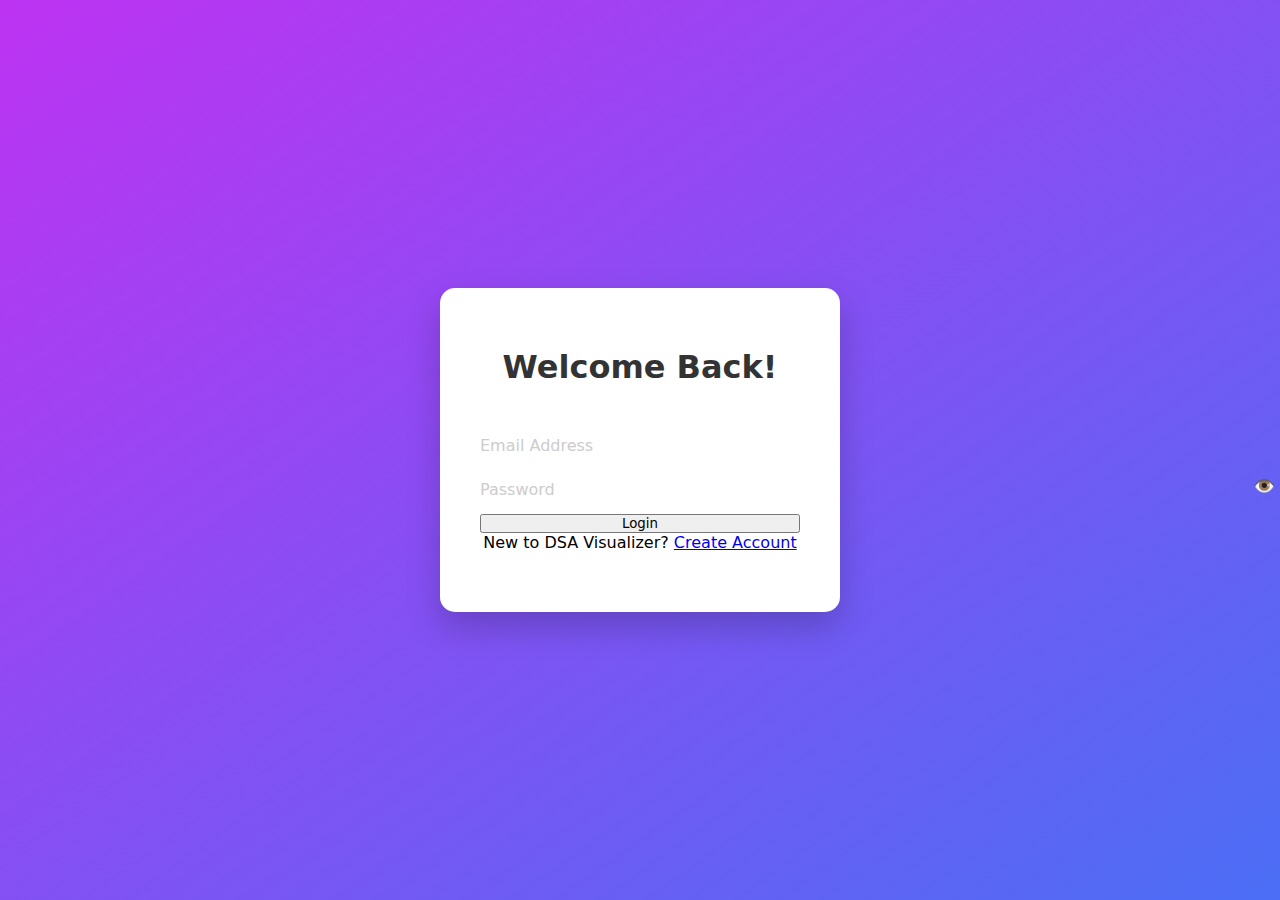
<file: index.html>
<!DOCTYPE html>
<html>
<head>
  <meta charset="UTF-8" />
  <title>Redirecting…</title>
  <script>
    // Change this to login.html or any other page you want as the homepage
    window.location.href = "login.html";
  </script>
</head>
<body>
  <p>Redirecting to dashboard… <a href="login.html">Click here if not redirected</a></p>
</body>
</html>
</file>
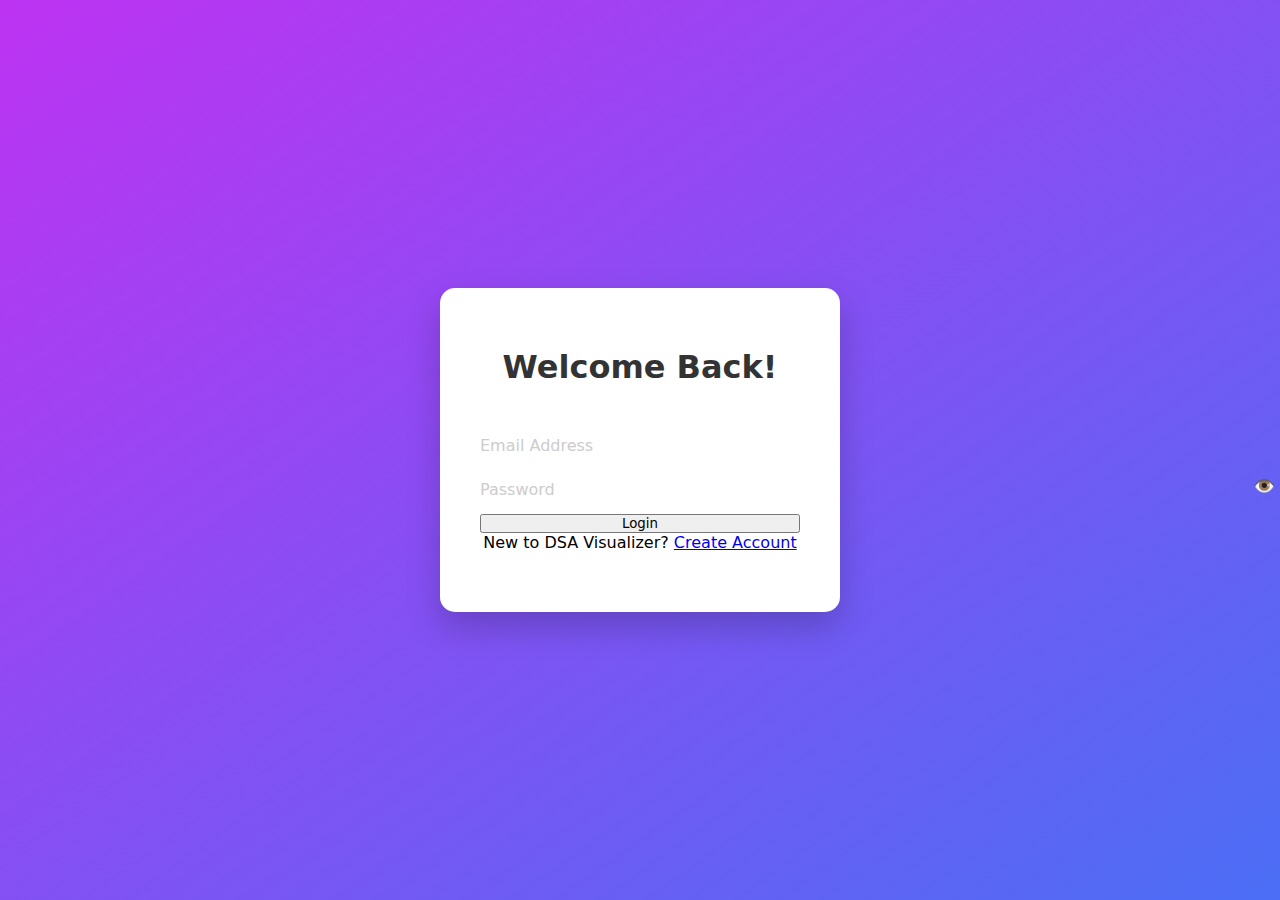
<file: login.html>
<!DOCTYPE html>
<html lang="en">
<head>
    <meta charset="UTF-8">
    <meta name="viewport" content="width=device-width, initial-scale=1.0">
    <title>Login & Register - DSA Visualizer</title>
    <link rel="stylesheet" href="login.css">
</head>
<body>
    <div class="container">
        <!-- LOGIN FORM -->
        <form id="loginForm" class="form active">
            <h2>Welcome Back!</h2>
            
            <div class="input-group">
                <input type="email" id="loginEmail" placeholder="Email Address" required>
                <button type="button" class="toggle-password" data-target="loginEmail" style="display: none;">📧</button>
            </div>
            <small class="error" id="loginEmailError"></small>
            
            <div class="input-group">
                <input type="password" id="loginPassword" placeholder="Password" required minlength="6">
                <button type="button" class="toggle-password" data-target="loginPassword">👁️</button>
            </div>
            <small class="error" id="loginPasswordError"></small>
            
            <button type="submit">Login</button>
            <p>New to DSA Visualizer? <a href="#" id="showRegister">Create Account</a></p>
        </form>
        
        <!-- REGISTER FORM -->
        <form id="registerForm" class="form">
            <h2>Create Account</h2>
            
            <div class="input-group">
                <input type="text" id="regName" placeholder="Full Name" required minlength="3">
            </div>
            <small class="error" id="regNameError"></small>
            
            <div class="input-group">
                <input type="email" id="regEmail" placeholder="Email Address" required>
            </div>
            <small class="error" id="regEmailError"></small>
            
            <div class="input-group">
                <input type="text" id="regCNIC" placeholder="CNIC (12345-1234567-1)" required>
            </div>
            <small class="error" id="regCNICError"></small>
            
            <div class="input-group">
                <input type="text" id="regPhone" placeholder="Phone (03xx-xxxxxxx)" required>
            </div>
            <small class="error" id="regPhoneError"></small>
            
            <div class="input-group">
                <input type="date" id="regDOB" required>
                <small style="display: block; margin-top: 5px; color: #666; font-size: 12px;">You must be at least 13 years old</small>
            </div>
            <small class="error" id="regDOBError"></small>
            
            <div class="input-group">
                <input type="password" id="regPassword" placeholder="Password (min 6 characters)" required minlength="6">
                <button type="button" class="toggle-password" data-target="regPassword">👁️</button>
            </div>
            <small class="error" id="regPasswordError"></small>
            
            <div class="input-group">
                <input type="password" id="regConfirmPassword" placeholder="Confirm Password" required minlength="6">
                <button type="button" class="toggle-password" data-target="regConfirmPassword">👁️</button>
            </div>
            <small class="error" id="regConfirmPasswordError"></small>
            
            <button type="submit">Create Account</button>
            <p>Already have an account? <a href="#" id="showLogin">Login Here</a></p>
        </form>
    </div>
    
    <script src="login.js"></script>
</body>
</html>
<!-- yu -->
</file>
<file: login.css>
* {
    box-sizing: border-box;
    font-family: "Poppins", "Inter", system-ui, sans-serif;
    margin: 0;
    padding: 0;
}

body {
    background: linear-gradient(to bottom right, #bd33f2, #4b6ef5);
    display: flex;
    justify-content: center;
    align-items: center;
    min-height: 100vh;
    padding: 20px;
}

.container {
    background: #fff;
    padding: 60px 40px;
    border-radius: 15px;
    width: 400px;
    max-width: 100%;
    box-shadow: 0 15px 35px rgba(0, 0, 0, 0.2);
    text-align: center;
}

h2 {
    font-size: 32px;
    font-weight: 700;
    margin-bottom: 40px;
    color: #333;
}

.form {
    display: none;
    flex-direction: column;
}

.form.active {
    display: flex;
    animation: fadeIn 0.4s ease;
}

@keyframes fadeIn {
    from {
        opacity: 0;
        transform: translateY(10px);
    }

    to {
        opacity: 1;
        transform: translateY(0);
    }
}

.field-container {
    text-align: left;
    margin-bottom: 25px;
}

.field-label {
    display: block;
    font-size: 14px;
    font-weight: 500;
    color: #555;
    margin-bottom: 8px;
}

.input-with-icon {
    position: relative;
    border-bottom: 2px solid #e6e6e6;
    display: flex;
    align-items: center;
    padding: 5px 0;
    transition: border-color 0.3s;
}

.input-with-icon:focus-within {
    border-color: #bd33f2;
}

.icon {
    font-size: 18px;
    color: #999;
    margin-right: 15px;
}

input {
    border: none;
    outline: none;
    width: 100%;
    font-size: 16px;
    color: #333;
    padding: 10px 0;
    background: transparent;
}

input::placeholder {
    color: #ccc;
}

/* Hide default file input look */
input[type="file"] {
    font-size: 13px;
    color: #777;
}

.toggle-password {
    background: none;
    border: none;
    cursor: pointer;
    font-size: 18px;
    color: #999;
    padding: 5px;
    position: absolute;
    right: 0;
}

.forgot-password {
    text-align: right;
    margin-bottom: 30px;
}

.forgot-password a {
    font-size: 13px;
    color: #999;
    text-decoration: none;
}

.checkbox-container {
    display: flex;
    align-items: center;
    gap: 6px;
    margin: 15px 0;
    text-align: left;
}

.checkbox-container input[type="checkbox"] {
    width: 15px;
    height: 15px;
    margin: 0;
    cursor: pointer;
}

.checkbox-container label {
    font-size: 14px;
    color: #555;
    cursor: pointer;
    white-space: nowrap;
    user-select: none;
    line-height: 1;
}

.checkbox-container+.error {
    margin-top: -10px;
    margin-bottom: 15px;
    text-align: left;
    font-size: 13px;
    display: block;
}

.pill-btn {
    background: linear-gradient(to right, #61d9e7, #bd33f2);
    border: none;
    color: white;
    padding: 15px;
    border-radius: 30px;
    font-size: 16px;
    font-weight: 600;
    cursor: pointer;
    transition: transform 0.2s, box-shadow 0.2s;
    margin-bottom: 40px;
    text-transform: uppercase;
    letter-spacing: 1px;
}

.pill-btn:hover {
    transform: translateY(-2px);
    box-shadow: 0 5px 15px rgba(189, 51, 242, 0.3);
}

.social-login {
    margin-bottom: 40px;
}

.social-login p,
.signup-link p {
    font-size: 13px;
    color: #666;
    margin-bottom: 20px;
}

.social-icons {
    display: flex;
    justify-content: center;
    gap: 15px;
}

.social-icon {
    width: 45px;
    height: 45px;
    border-radius: 50%;
    display: flex;
    align-items: center;
    justify-content: center;
    color: white;
    text-decoration: none;
    font-weight: bold;
    font-size: 20px;
    transition: transform 0.2s;
}

.social-icon:hover {
    transform: scale(1.1);
}

.social-icon.fb {
    background-color: #3b5998;
}

.social-icon.tw {
    background-color: #1da1f2;
}

.social-icon.go {
    background-color: #ea4335;
}

.signup-link {
    margin-top: 20px;
}

.signup-link a {
    color: #333;
    text-decoration: none;
    font-weight: 700;
    font-size: 14px;
}

.signup-link a:hover {
    text-decoration: underline;
}

/* Errors */
.error {
    color: #e53e3e;
    font-size: 12px;
    margin-top: 5px;
    display: block;
}

/* Validation styles */
.input-with-icon.invalid {
    border-color: #e53e3e;
}

.input-with-icon.invalid .icon {
    color: #e53e3e;
}

/* Mobile Responsiveness */
@media (max-width: 768px) {
    body {
        padding: 15px;
    }

    .container {
        padding: 40px 25px;
        width: 100%;
        max-width: 450px;
    }

    h2 {
        font-size: 26px;
        margin-bottom: 30px;
    }
}

@media (max-width: 480px) {
    .container {
        padding: 30px 20px;
    }

    h2 {
        font-size: 22px;
    }

    .pill-btn {
        padding: 12px;
        font-size: 14px;
        margin-bottom: 25px;
    }

    .social-icon {
        width: 40px;
        height: 40px;
        font-size: 18px;
    }
}
</file>
